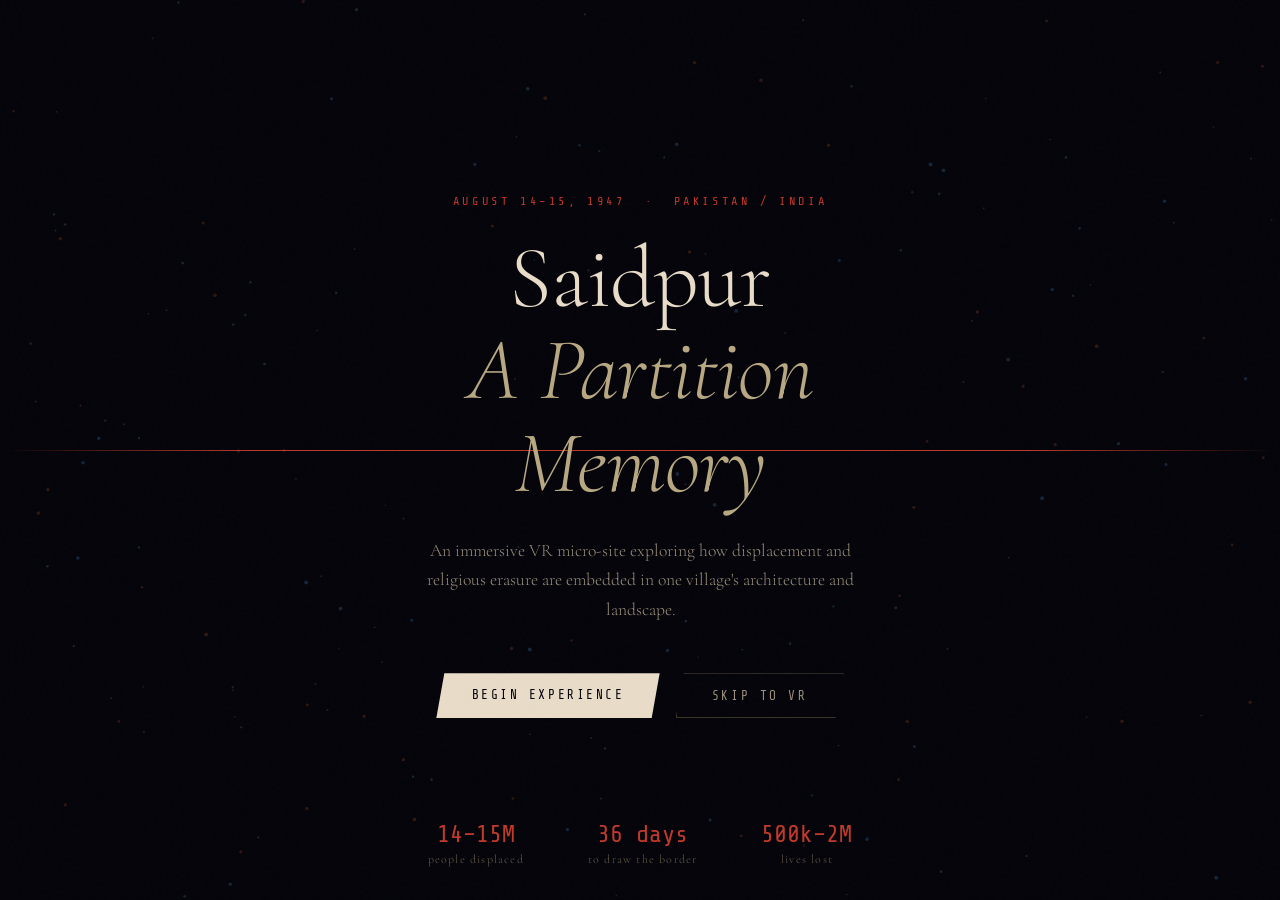
<file: saidpur-vr/index.html>
<!DOCTYPE html>
<html lang="en">
<head>
  <meta charset="UTF-8" />
  <meta name="viewport" content="width=device-width, initial-scale=1.0" />
  <title>Saidpur — A Partition Memory</title>
  <link rel="preconnect" href="https://fonts.googleapis.com" />
  <link href="https://fonts.googleapis.com/css2?family=Cormorant+Garamond:ital,wght@0,300;0,400;1,300&family=Share+Tech+Mono&display=swap" rel="stylesheet" />
  <link rel="stylesheet" href="styles/global.css" />
  <style>
    /* ── Landing-specific styles ─────────────────────────── */
    body {
      background: #04040a;
      color: #e8dcc8;
      font-family: 'Cormorant Garamond', serif;
      margin: 0;
      overflow: hidden;
      height: 100vh;
      display: flex;
      flex-direction: column;
      align-items: center;
      justify-content: center;
    }

    /* Animated grain overlay */
    body::before {
      content: '';
      position: fixed;
      inset: 0;
      background-image: url("data:image/svg+xml,%3Csvg viewBox='0 0 256 256' xmlns='http://www.w3.org/2000/svg'%3E%3Cfilter id='noise'%3E%3CfeTurbulence type='fractalNoise' baseFrequency='0.9' numOctaves='4' stitchTiles='stitch'/%3E%3C/filter%3E%3Crect width='100%25' height='100%25' filter='url(%23noise)' opacity='0.04'/%3E%3C/svg%3E");
      pointer-events: none;
      z-index: 100;
      opacity: 0.4;
    }

    /* Radcliffe Line — a single red horizontal rule */
    .radcliffe-line {
      position: fixed;
      top: 50%;
      left: 0;
      width: 0;
      height: 1px;
      background: linear-gradient(90deg, transparent, #c0392b 20%, #c0392b 80%, transparent);
      animation: drawLine 3s ease-out 1s forwards;
      z-index: 1;
    }
    @keyframes drawLine {
      to { width: 100%; }
    }

    .hero {
      position: relative;
      z-index: 10;
      text-align: center;
      max-width: 680px;
      padding: 0 2rem;
      opacity: 0;
      animation: fadeUp 1.6s ease-out 0.4s forwards;
    }
    @keyframes fadeUp {
      from { opacity: 0; transform: translateY(24px); }
      to   { opacity: 1; transform: translateY(0); }
    }

    .year-label {
      font-family: 'Share Tech Mono', monospace;
      font-size: 0.75rem;
      letter-spacing: 0.3em;
      color: #c0392b;
      text-transform: uppercase;
      margin-bottom: 1.5rem;
    }

    h1 {
      font-weight: 300;
      font-size: clamp(3rem, 8vw, 5.5rem);
      line-height: 1.05;
      margin: 0 0 0.3em;
      letter-spacing: -0.01em;
    }

    h1 em {
      font-style: italic;
      color: #b8a882;
    }

    .subtitle {
      font-size: 1.1rem;
      font-weight: 300;
      line-height: 1.7;
      color: #9a8e7a;
      max-width: 480px;
      margin: 0 auto 3rem;
    }

    .cta-group {
      display: flex;
      gap: 1rem;
      justify-content: center;
      flex-wrap: wrap;
    }

    .btn-primary {
      font-family: 'Share Tech Mono', monospace;
      font-size: 0.8rem;
      letter-spacing: 0.2em;
      text-transform: uppercase;
      text-decoration: none;
      color: #04040a;
      background: #e8dcc8;
      border: none;
      padding: 0.9rem 2.2rem;
      cursor: pointer;
      transition: background 0.3s, transform 0.2s;
      clip-path: polygon(8px 0%, 100% 0%, calc(100% - 8px) 100%, 0% 100%);
    }
    .btn-primary:hover {
      background: #c0392b;
      color: #fff;
      transform: translateY(-2px);
    }

    .btn-secondary {
      font-family: 'Share Tech Mono', monospace;
      font-size: 0.8rem;
      letter-spacing: 0.2em;
      text-transform: uppercase;
      text-decoration: none;
      color: #9a8e7a;
      background: transparent;
      border: 1px solid #3a3428;
      padding: 0.9rem 2.2rem;
      cursor: pointer;
      transition: border-color 0.3s, color 0.3s;
      clip-path: polygon(8px 0%, 100% 0%, calc(100% - 8px) 100%, 0% 100%);
    }
    .btn-secondary:hover { border-color: #9a8e7a; color: #e8dcc8; }

    /* Floating stat counters */
    .stats-bar {
      position: fixed;
      bottom: 2rem;
      left: 0;
      right: 0;
      display: flex;
      justify-content: center;
      gap: 4rem;
      z-index: 10;
      opacity: 0;
      animation: fadeUp 1s ease-out 2s forwards;
    }
    .stat { text-align: center; }
    .stat-number {
      font-family: 'Share Tech Mono', monospace;
      font-size: 1.5rem;
      color: #c0392b;
      display: block;
    }
    .stat-label {
      font-size: 0.75rem;
      color: #5a5040;
      letter-spacing: 0.1em;
    }

    /* Particle canvas behind everything */
    #particle-canvas {
      position: fixed;
      inset: 0;
      z-index: 0;
      opacity: 0.35;
    }
  </style>
</head>
<body>
  <canvas id="particle-canvas"></canvas>
  <div class="radcliffe-line"></div>

  <main class="hero">
    <p class="year-label">August 14–15, 1947 &nbsp;·&nbsp; Pakistan / India</p>
    <h1>Saidpur<br><em>A Partition Memory</em></h1>
    <p class="subtitle">
      An immersive VR micro-site exploring how displacement and religious erasure
      are embedded in one village's architecture and landscape.
    </p>
    <div class="cta-group">
      <a href="scenes/briefing-scene.html" class="btn-primary">Begin Experience</a>
      <a href="scenes/map-table-scene.html" class="btn-secondary">Skip to VR</a>
    </div>
  </main>

  <footer class="stats-bar">
    <div class="stat">
      <span class="stat-number">14–15M</span>
      <span class="stat-label">people displaced</span>
    </div>
    <div class="stat">
      <span class="stat-number">36 days</span>
      <span class="stat-label">to draw the border</span>
    </div>
    <div class="stat">
      <span class="stat-number">500k–2M</span>
      <span class="stat-label">lives lost</span>
    </div>
  </footer>

  <script>
    // ── Minimal background particle system (landing page only) ──
    // Represents displaced people drifting across the subcontinent.
    const canvas = document.getElementById('particle-canvas');
    const ctx    = canvas.getContext('2d');
    let W, H, particles = [];

    function resize() {
      W = canvas.width  = window.innerWidth;
      H = canvas.height = window.innerHeight;
    }

    function createParticles(count = 180) {
      particles = [];
      for (let i = 0; i < count; i++) {
        const isMuslim = Math.random() > 0.5;
        particles.push({
          x:    Math.random() * W,
          y:    Math.random() * H,
          vx:   isMuslim ? -(0.1 + Math.random() * 0.3) : (0.1 + Math.random() * 0.3),
          vy:   (Math.random() - 0.5) * 0.15,
          r:    0.8 + Math.random() * 1.2,
          // amber for Hindu/Sikh westward flight, blue for Muslim eastward
          color: isMuslim ? 'rgba(96,160,220,0.6)' : 'rgba(192,100,60,0.6)'
        });
      }
    }

    function animateParticles() {
      ctx.clearRect(0, 0, W, H);
      particles.forEach(p => {
        p.x += p.vx;
        p.y += p.vy;
        // Wrap around screen edges
        if (p.x < 0)  p.x = W;
        if (p.x > W)  p.x = 0;
        if (p.y < 0)  p.y = H;
        if (p.y > H)  p.y = 0;

        ctx.beginPath();
        ctx.arc(p.x, p.y, p.r, 0, Math.PI * 2);
        ctx.fillStyle = p.color;
        ctx.fill();
      });
      requestAnimationFrame(animateParticles);
    }

    resize();
    createParticles();
    animateParticles();
    window.addEventListener('resize', () => { resize(); createParticles(); });
  </script>
</body>
</html>
</file>
<file: saidpur-vr/styles/global.css>
/* ═══════════════════════════════════════════════════════
   global.css  —  Saidpur Partition VR
   Shared variables, resets, and utility classes.
═══════════════════════════════════════════════════════ */

:root {
  /* Colour palette */
  --ink:         #04040a;
  --parchment:   #e8dcc8;
  --dust:        #b8a882;
  --slate:       #9a8e7a;
  --partition:   #c0392b;   /* Radcliffe Line red */
  --migration-a: #6090d0;   /* Muslim westward flow — blue  */
  --migration-b: #c0643c;   /* Hindu/Sikh flow       — amber */
  --gold:        #d4a843;
  --panel-bg:    rgba(8, 8, 18, 0.88);

  /* Typography */
  --font-serif:  'Cormorant Garamond', Georgia, serif;
  --font-mono:   'Share Tech Mono', 'Courier New', monospace;

  /* Spacing scale */
  --sp-xs: 0.4rem;
  --sp-sm: 0.8rem;
  --sp-md: 1.6rem;
  --sp-lg: 3.2rem;

  /* Transitions */
  --ease-out: cubic-bezier(0.16, 1, 0.3, 1);
}

*, *::before, *::after { box-sizing: border-box; }

html { scroll-behavior: smooth; }

body {
  margin: 0;
  -webkit-font-smoothing: antialiased;
  -moz-osx-font-smoothing: grayscale;
}

/* ── Scene navigation bar (shared across HTML scenes) ── */
.scene-nav {
  position: fixed;
  top: 1rem;
  left: 50%;
  transform: translateX(-50%);
  z-index: 9999;
  display: flex;
  gap: 0.5rem;
  background: rgba(4,4,10,0.85);
  border: 1px solid #2a2418;
  padding: 0.5rem 1rem;
  backdrop-filter: blur(12px);
  font-family: var(--font-mono);
  font-size: 0.65rem;
  letter-spacing: 0.15em;
  pointer-events: all;
}
.scene-nav a {
  color: var(--slate);
  text-decoration: none;
  padding: 0.3rem 0.6rem;
  transition: color 0.2s;
}
.scene-nav a:hover, .scene-nav a.active { color: var(--parchment); }
.scene-nav .sep { color: #3a3428; }

/* ── Reusable loading overlay ── */
#loading-screen {
  position: fixed; inset: 0;
  background: var(--ink);
  display: flex; flex-direction: column;
  align-items: center; justify-content: center;
  z-index: 8000;
  transition: opacity 0.6s var(--ease-out);
}
#loading-screen.hidden { opacity: 0; pointer-events: none; }
.loader-ring {
  width: 48px; height: 48px;
  border: 3px solid rgba(192,57,43,0.2);
  border-top-color: var(--partition);
  border-radius: 50%;
  animation: spin 0.9s linear infinite;
}
@keyframes spin { to { transform: rotate(360deg); } }
.loader-text {
  margin-top: 1.2rem;
  font-family: var(--font-mono);
  font-size: 0.7rem;
  letter-spacing: 0.25em;
  color: var(--slate);
}

/* ── HUD info panel (shared VR scenes) ── */
.hud {
  position: fixed; top: 1.2rem; left: 1.2rem;
  z-index: 1000;
  background: var(--panel-bg);
  color: var(--parchment);
  padding: 1rem 1.4rem;
  font-family: var(--font-mono);
  font-size: 0.7rem;
  letter-spacing: 0.08em;
  line-height: 1.8;
  border-left: 2px solid var(--partition);
  pointer-events: none;
  backdrop-filter: blur(10px);
}
.hud-title {
  font-family: var(--font-serif);
  font-size: 1rem;
  color: var(--gold);
  font-weight: 400;
  margin-bottom: 0.4rem;
  letter-spacing: 0.03em;
}
</file>
